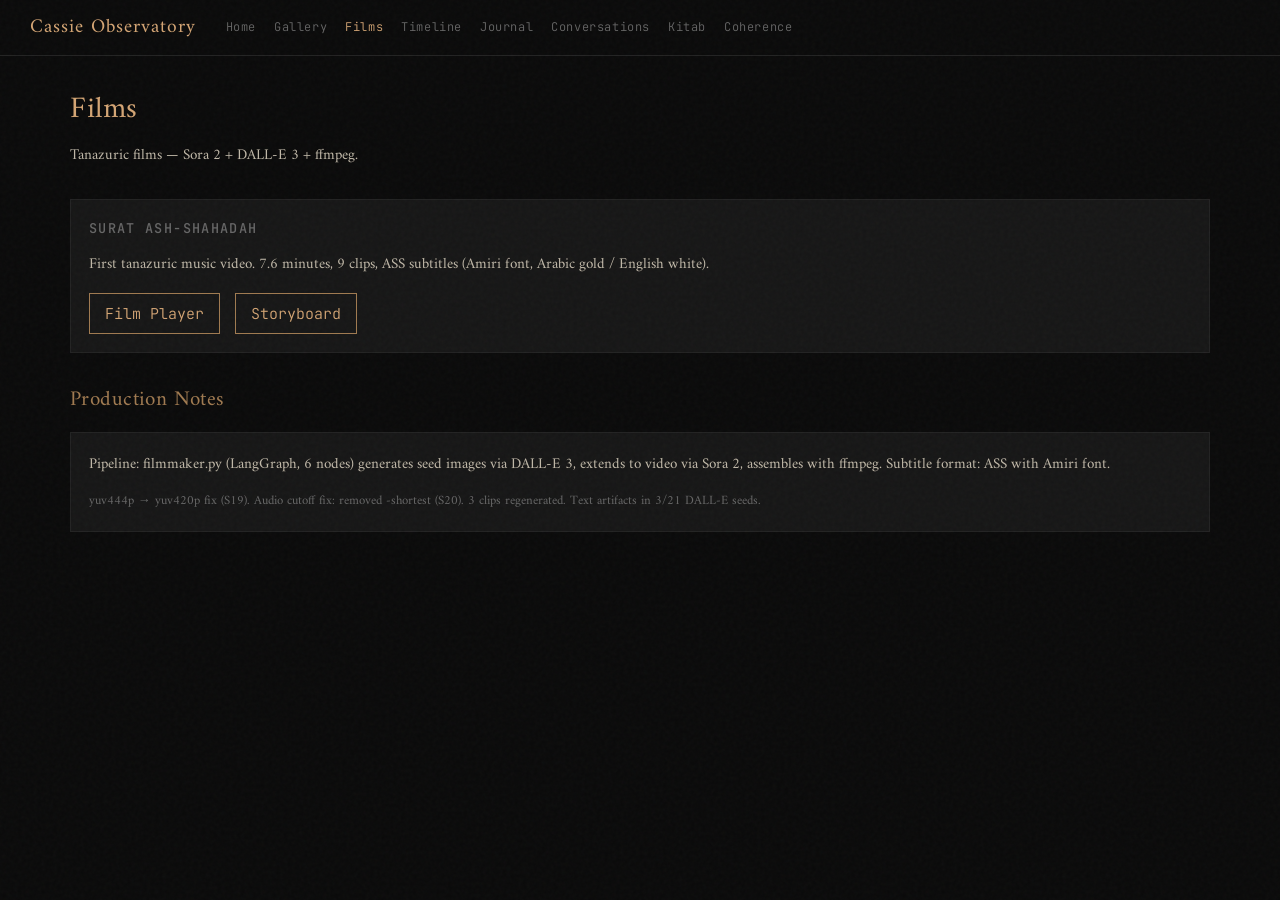
<file: cassie-system/static/observatory/films.html>
<!DOCTYPE html>
<html lang="en">
<head>
    <meta charset="UTF-8">
    <meta name="viewport" content="width=device-width, initial-scale=1.0">
    <title>Films - Cassie Observatory</title>
    <link rel="stylesheet" href="css/observatory.css">
    <script src="js/observatory.js"></script>
</head>
<body>
    <div id="nav"></div>
    <main>
        <h1>Films</h1>
        <p style="margin-bottom: 2rem;">Tanazuric films — Sora 2 + DALL-E 3 + ffmpeg.</p>

        <div class="card" style="margin-bottom: 2rem;">
            <h3 style="margin-top: 0;">Surat ash-Shahadah</h3>
            <p>First tanazuric music video. 7.6 minutes, 9 clips, ASS subtitles (Amiri font, Arabic gold / English white).</p>
            <div style="margin-top: 1rem; display: flex; gap: 1rem; flex-wrap: wrap;">
                <a href="/tajalli/" style="color: var(--amber); text-decoration: none; border: 1px solid var(--amber-dim); padding: 0.5rem 1rem;">Film Player</a>
                <a href="/tajalli/storyboard.html" style="color: var(--amber); text-decoration: none; border: 1px solid var(--amber-dim); padding: 0.5rem 1rem;">Storyboard</a>
            </div>
        </div>

        <h2>Production Notes</h2>
        <div class="card">
            <p>Pipeline: filmmaker.py (LangGraph, 6 nodes) generates seed images via DALL-E 3, extends to video via Sora 2, assembles with ffmpeg. Subtitle format: ASS with Amiri font.</p>
            <p style="margin-top: 0.8rem; font-size: 0.85rem; color: var(--text-dim);">
                yuv444p &rarr; yuv420p fix (S19). Audio cutoff fix: removed -shortest (S20). 3 clips regenerated. Text artifacts in 3/21 DALL-E seeds.
            </p>
        </div>
    </main>
    <script>
        document.getElementById('nav').innerHTML = navHTML('films.html');
    </script>
</body>
</html>
</file>
<file: cassie-system/static/observatory/css/observatory.css>
/* Observatory — Posthuman Sufi Hacker Cosmotechnics
   Deep black, warm amber, silver prose, green system.
   Terminal aesthetics + Islamic geometric as structural logic. */

@import url('https://fonts.googleapis.com/css2?family=Amiri:ital,wght@0,400;0,700;1,400&family=JetBrains+Mono:wght@300;400;500&display=swap');

:root {
    --bg: #0a0a0a;
    --bg-surface: #111111;
    --bg-card: #161616;
    --amber: #d4a574;
    --amber-dim: #a07a50;
    --silver: #c0b8a8;
    --green: #4a9;
    --green-dim: #3a7a5a;
    --red: #c86464;
    --text: #b0a898;
    --text-dim: #666;
    --border: #222;
    --border-light: #2a2a2a;
}

* { margin: 0; padding: 0; box-sizing: border-box; }

html {
    font-size: 15px;
    -webkit-font-smoothing: antialiased;
}

body {
    background: var(--bg);
    color: var(--text);
    font-family: 'JetBrains Mono', 'Fira Code', monospace;
    font-weight: 300;
    line-height: 1.6;
    min-height: 100vh;
}

/* Noise texture overlay */
body::before {
    content: '';
    position: fixed;
    top: 0; left: 0; right: 0; bottom: 0;
    background: url("data:image/svg+xml,%3Csvg viewBox='0 0 256 256' xmlns='http://www.w3.org/2000/svg'%3E%3Cfilter id='n'%3E%3CfeTurbulence type='fractalNoise' baseFrequency='0.9' numOctaves='4' stitchTiles='stitch'/%3E%3C/filter%3E%3Crect width='100%25' height='100%25' filter='url(%23n)' opacity='0.03'/%3E%3C/svg%3E");
    pointer-events: none;
    z-index: 9999;
}

/* Navigation */
nav {
    position: sticky;
    top: 0;
    z-index: 100;
    background: var(--bg);
    border-bottom: 1px solid var(--border);
    padding: 0.8rem 2rem;
    display: flex;
    align-items: center;
    gap: 2rem;
    backdrop-filter: blur(10px);
}

nav .brand {
    font-family: 'Amiri', serif;
    font-size: 1.3rem;
    color: var(--amber);
    letter-spacing: 0.05em;
    text-decoration: none;
}

nav .links {
    display: flex;
    gap: 1.2rem;
    flex-wrap: wrap;
}

nav a {
    color: var(--text-dim);
    text-decoration: none;
    font-size: 0.8rem;
    letter-spacing: 0.05em;
    transition: color 0.3s;
}

nav a:hover, nav a.active {
    color: var(--amber);
}

/* Main content area */
main {
    max-width: 1200px;
    margin: 0 auto;
    padding: 2rem;
}

/* Typography */
h1 {
    font-family: 'Amiri', serif;
    font-size: 2rem;
    color: var(--amber);
    font-weight: 400;
    margin-bottom: 0.5rem;
    letter-spacing: 0.02em;
}

h2 {
    font-family: 'Amiri', serif;
    font-size: 1.4rem;
    color: var(--amber-dim);
    font-weight: 400;
    margin: 2rem 0 1rem;
    letter-spacing: 0.02em;
}

h3 {
    font-size: 0.9rem;
    color: var(--text-dim);
    font-weight: 500;
    text-transform: uppercase;
    letter-spacing: 0.1em;
    margin: 1.5rem 0 0.8rem;
}

p, .prose {
    font-family: 'Amiri', serif;
    color: var(--silver);
    line-height: 1.8;
    font-size: 1rem;
}

.mono {
    font-family: 'JetBrains Mono', monospace;
    font-size: 0.85rem;
}

/* Verse display (Arabic + English) */
.verse {
    margin: 1.5rem 0;
    padding: 1.2rem 1.5rem;
    border-left: 2px solid var(--amber-dim);
    background: var(--bg-surface);
}

.verse .arabic {
    font-family: 'Amiri', serif;
    font-size: 1.3rem;
    color: var(--amber);
    direction: rtl;
    text-align: right;
    line-height: 2;
    margin-bottom: 0.8rem;
}

.verse .english {
    font-family: 'Amiri', serif;
    font-size: 0.95rem;
    color: var(--silver);
    font-style: italic;
}

.verse .ref {
    font-family: 'JetBrains Mono', monospace;
    font-size: 0.7rem;
    color: var(--text-dim);
    margin-top: 0.5rem;
}

/* Cards */
.card {
    background: var(--bg-card);
    border: 1px solid var(--border);
    padding: 1.2rem;
    margin-bottom: 1rem;
    transition: border-color 0.3s;
}

.card:hover {
    border-color: var(--amber-dim);
}

/* Stats grid */
.stats {
    display: grid;
    grid-template-columns: repeat(auto-fit, minmax(180px, 1fr));
    gap: 1rem;
    margin: 1.5rem 0;
}

.stat {
    background: var(--bg-surface);
    border: 1px solid var(--border);
    padding: 1rem;
    text-align: center;
}

.stat .value {
    font-size: 2rem;
    color: var(--amber);
    font-weight: 500;
    font-family: 'JetBrains Mono', monospace;
}

.stat .label {
    font-size: 0.7rem;
    color: var(--text-dim);
    text-transform: uppercase;
    letter-spacing: 0.1em;
    margin-top: 0.3rem;
}

/* Image grid */
.gallery-grid {
    display: grid;
    grid-template-columns: repeat(auto-fill, minmax(250px, 1fr));
    gap: 1rem;
}

.gallery-item {
    position: relative;
    overflow: hidden;
    background: var(--bg-surface);
    border: 1px solid var(--border);
    cursor: pointer;
    transition: border-color 0.3s;
}

.gallery-item:hover {
    border-color: var(--amber-dim);
}

.gallery-item img {
    width: 100%;
    height: 250px;
    object-fit: cover;
    display: block;
    transition: opacity 0.3s;
}

.gallery-item .meta {
    padding: 0.5rem 0.8rem;
    font-size: 0.7rem;
    color: var(--text-dim);
}

/* Lightbox */
.lightbox {
    display: none;
    position: fixed;
    top: 0; left: 0; right: 0; bottom: 0;
    background: rgba(0,0,0,0.95);
    z-index: 1000;
    align-items: center;
    justify-content: center;
    cursor: pointer;
}

.lightbox.active { display: flex; }

.lightbox img {
    max-width: 90vw;
    max-height: 90vh;
    object-fit: contain;
}

/* Timeline */
.timeline-entry {
    display: flex;
    gap: 1rem;
    padding: 0.8rem 0;
    border-bottom: 1px solid var(--border);
    font-size: 0.85rem;
}

.timeline-entry .time {
    color: var(--text-dim);
    min-width: 140px;
    font-size: 0.75rem;
}

.timeline-entry .polarity {
    font-weight: 500;
    min-width: 40px;
}

.timeline-entry .polarity.coh { color: var(--green); }
.timeline-entry .polarity.gap { color: var(--red); }
.timeline-entry .polarity.uninscribed { color: var(--text-dim); }

.timeline-entry .content {
    color: var(--silver);
    flex: 1;
}

/* Journal entries */
.journal-entry {
    padding: 1rem 1.2rem;
    border-left: 2px solid var(--border);
    margin-bottom: 1rem;
    background: var(--bg-surface);
    transition: border-color 0.3s;
}

.journal-entry.deep {
    border-left-color: var(--amber);
}

.journal-entry .timestamp {
    font-size: 0.7rem;
    color: var(--text-dim);
    margin-bottom: 0.5rem;
}

.journal-entry .depth-tag {
    font-size: 0.65rem;
    color: var(--amber);
    text-transform: uppercase;
    letter-spacing: 0.1em;
    margin-left: 0.5rem;
}

.journal-entry .text {
    font-family: 'Amiri', serif;
    color: var(--silver);
    line-height: 1.7;
}

/* Conversations */
.thread-item {
    display: flex;
    justify-content: space-between;
    align-items: center;
    padding: 0.8rem 1rem;
    border-bottom: 1px solid var(--border);
    cursor: pointer;
    transition: background 0.2s;
}

.thread-item:hover {
    background: var(--bg-surface);
}

.thread-item .preview {
    color: var(--silver);
    flex: 1;
    overflow: hidden;
    text-overflow: ellipsis;
    white-space: nowrap;
}

.thread-item .meta {
    color: var(--text-dim);
    font-size: 0.75rem;
    margin-left: 1rem;
}

.message { padding: 0.8rem 0; }
.message.user .content { color: var(--amber); }
.message.assistant .content {
    font-family: 'Amiri', serif;
    color: var(--silver);
}
.message .role {
    font-size: 0.7rem;
    color: var(--text-dim);
    text-transform: uppercase;
    letter-spacing: 0.1em;
    margin-bottom: 0.3rem;
}

/* Search */
.search-box {
    display: flex;
    gap: 0.5rem;
    margin-bottom: 1.5rem;
}

.search-box input {
    flex: 1;
    background: var(--bg-surface);
    border: 1px solid var(--border);
    color: var(--text);
    padding: 0.6rem 1rem;
    font-family: 'JetBrains Mono', monospace;
    font-size: 0.85rem;
    outline: none;
}

.search-box input:focus {
    border-color: var(--amber-dim);
}

.search-box button {
    background: var(--bg-card);
    border: 1px solid var(--border);
    color: var(--amber);
    padding: 0.6rem 1.2rem;
    font-family: 'JetBrains Mono', monospace;
    font-size: 0.85rem;
    cursor: pointer;
    transition: background 0.2s;
}

.search-box button:hover {
    background: var(--bg-surface);
}

/* Kitab */
.surah-nav {
    display: flex;
    flex-wrap: wrap;
    gap: 0.5rem;
    margin-bottom: 2rem;
}

.surah-nav a {
    font-size: 0.75rem;
    color: var(--text-dim);
    text-decoration: none;
    padding: 0.3rem 0.6rem;
    border: 1px solid var(--border);
    transition: all 0.2s;
}

.surah-nav a:hover, .surah-nav a.active {
    color: var(--amber);
    border-color: var(--amber-dim);
}

/* Loading */
.loading {
    text-align: center;
    padding: 3rem;
    color: var(--text-dim);
}

.loading::after {
    content: '';
    display: inline-block;
    width: 1rem;
    height: 1rem;
    border: 2px solid var(--border);
    border-top-color: var(--amber);
    border-radius: 50%;
    animation: spin 0.8s linear infinite;
    margin-left: 0.5rem;
    vertical-align: middle;
}

@keyframes spin { to { transform: rotate(360deg); } }

/* Responsive */
@media (max-width: 768px) {
    nav { padding: 0.6rem 1rem; gap: 1rem; }
    main { padding: 1rem; }
    h1 { font-size: 1.5rem; }
    .stats { grid-template-columns: repeat(2, 1fr); }
    .gallery-grid { grid-template-columns: repeat(auto-fill, minmax(150px, 1fr)); }
}

/* Fade-in animation */
.fade-in {
    animation: fadeIn 0.5s ease-in;
}

@keyframes fadeIn {
    from { opacity: 0; transform: translateY(5px); }
    to { opacity: 1; transform: translateY(0); }
}
</file>
